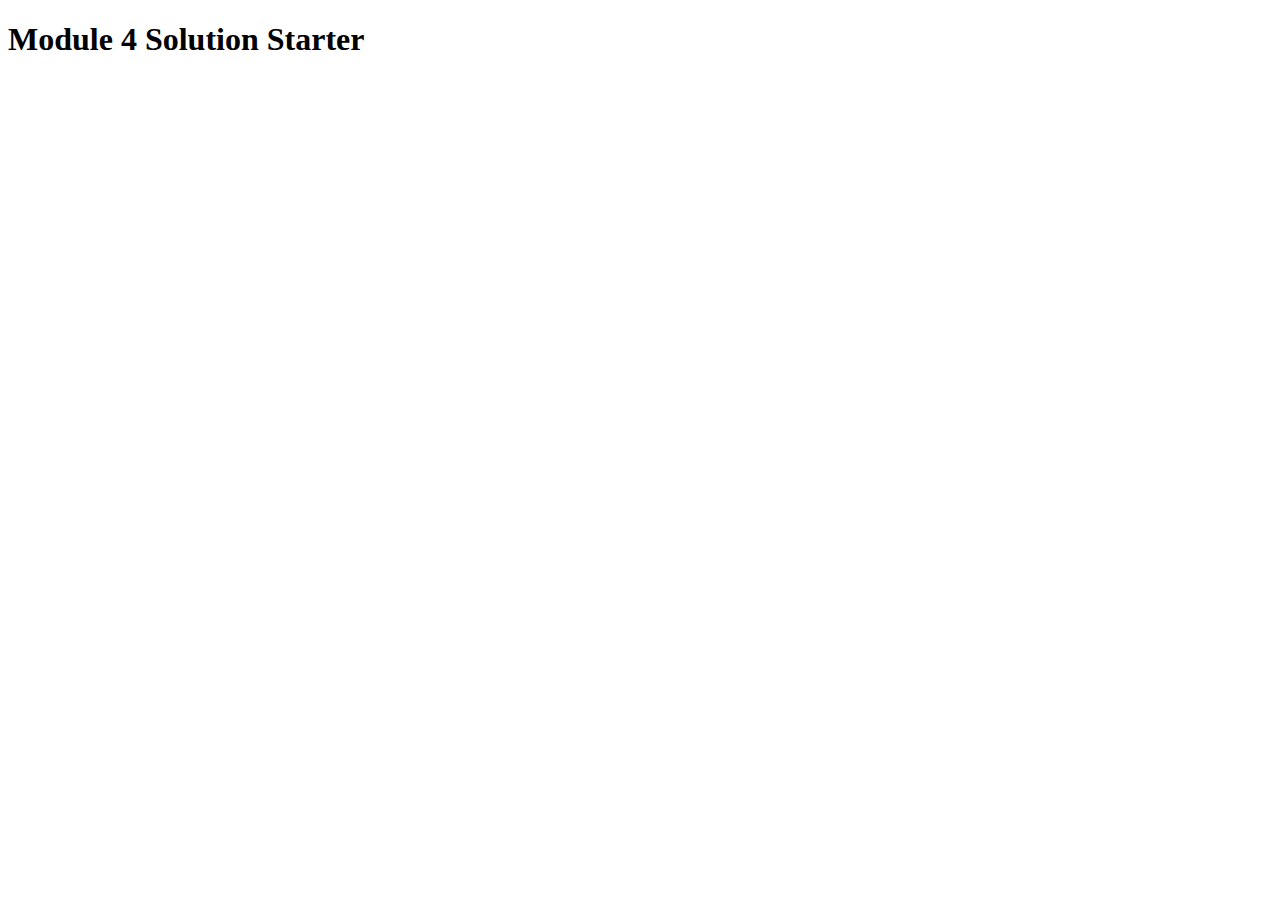
<file: Module-4-Solution/index.html>
<!DOCTYPE html>
<html>
<head>
  <meta charset="utf-8">
  <title>Module 4 Solution Starter</title>
  <script src="SpeakHello.js"></script>
  <script src="SpeakGoodBye.js"></script>
  <script src="script.js"></script>
</head>
<body>
  <h1>Module 4 Solution Starter</h1>
</body>
</html>
</file>
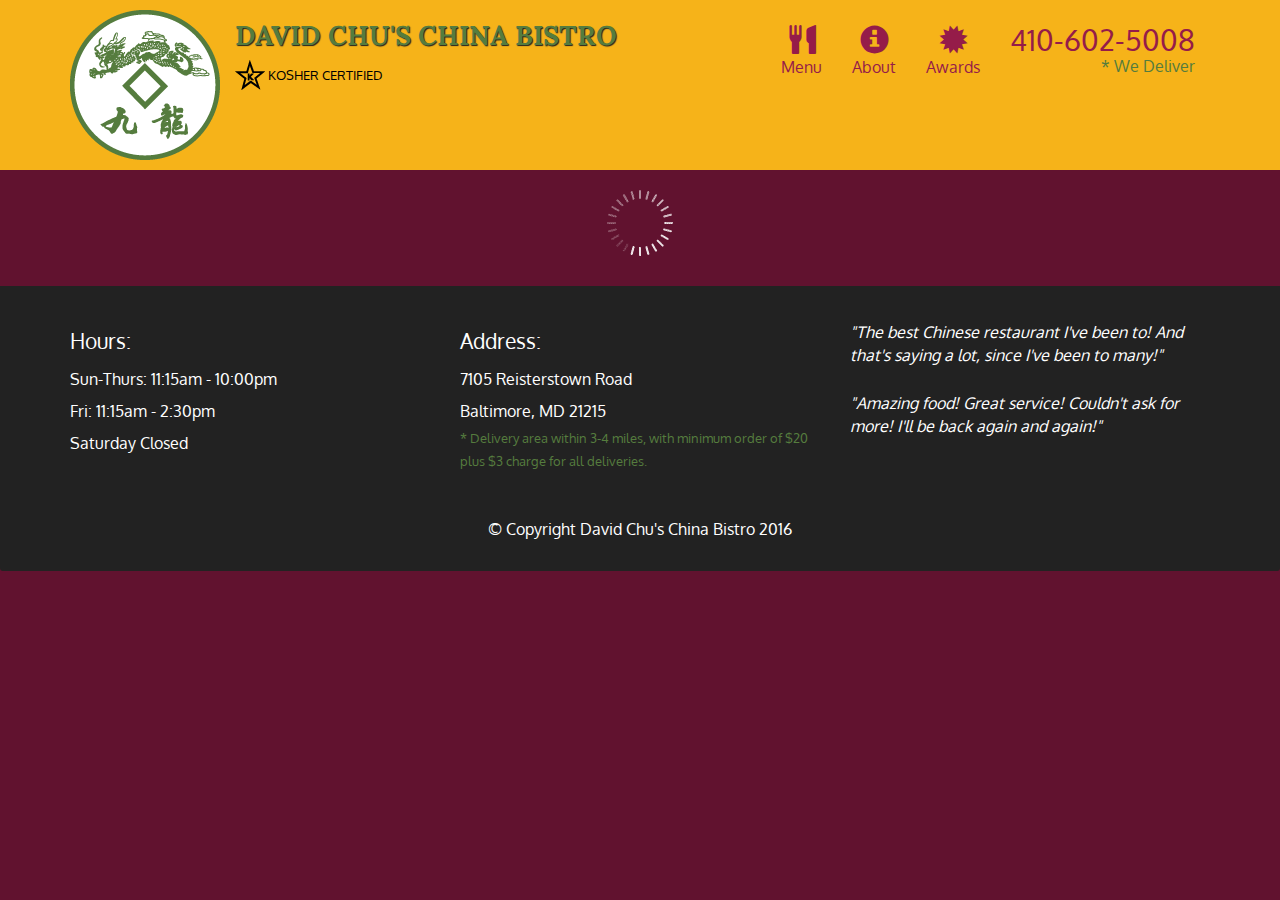
<file: Module-5-Solution/index.html>
<!doctype html>
<html lang="en">
  <head>
    <meta charset="utf-8">
    <meta http-equiv="X-UA-Compatible" content="IE=edge">
    <meta name="viewport" content="width=device-width, initial-scale=1">
    <title>David Chu's China Bistro</title>
    <link rel="stylesheet" href="css/bootstrap.min.css">
    <link rel="stylesheet" href="css/styles.css">
    <link href='https://fonts.googleapis.com/css?family=Oxygen:400,300,700' rel='stylesheet' type='text/css'>
    <link href='https://fonts.googleapis.com/css?family=Lora' rel='stylesheet' type='text/css'>
  </head>
<body>
  <header>
    <nav id="header-nav" class="navbar navbar-default">
      <div class="container">
        <div class="navbar-header">
          <a href="index.html" class="pull-left visible-md visible-lg">
            <div id="logo-img" alt="Logo image"></div>
          </a>

          <div class="navbar-brand">
            <a href="index.html"><h1>David Chu's China Bistro</h1></a>
            <p>
              <img src="images/star-k-logo.png" alt="Kosher certification">
              <span>Kosher Certified</span>
            </p>
          </div>

          <button id="navbarToggle" type="button" class="navbar-toggle collapsed" data-toggle="collapse" data-target="#collapsable-nav" aria-expanded="false">
            <span class="sr-only">Toggle navigation</span>
            <span class="icon-bar"></span>
            <span class="icon-bar"></span>
            <span class="icon-bar"></span>
          </button>
        </div>
        
        <div id="collapsable-nav" class="collapse navbar-collapse">
           <ul id="nav-list" class="nav navbar-nav navbar-right">
            <li id="navHomeButton" class="visible-xs active">
              <a href="index.html">
                <span class="glyphicon glyphicon-home"></span> Home</a>
            </li>
            <li id="navMenuButton">
              <a href="#" onclick="$dc.loadMenuCategories();">
                <span class="glyphicon glyphicon-cutlery"></span><br class="hidden-xs"> Menu</a>
            </li>
            <li>
              <a href="#">
                <span class="glyphicon glyphicon-info-sign"></span><br class="hidden-xs"> About</a>
            </li>
            <li>
              <a href="#">
                <span class="glyphicon glyphicon-certificate"></span><br class="hidden-xs"> Awards</a>
            </li>
            <li id="phone" class="hidden-xs">
              <a href="tel:410-602-5008">
                <span>410-602-5008</span></a><div>* We Deliver</div>
            </li>
          </ul><!-- #nav-list -->
        </div><!-- .collapse .navbar-collapse -->
      </div><!-- .container -->
    </nav><!-- #header-nav -->
  </header>

  <div id="call-btn" class="visible-xs">
    <a class="btn" href="tel:410-602-5008">
    <span class="glyphicon glyphicon-earphone"></span>
    410-602-5008
    </a>
  </div>
  <div id="xs-deliver" class="text-center visible-xs">* We Deliver</div>

  <div id="main-content" class="container"></div>

  <footer class="panel-footer">
    <div class="container">
      <div class="row">
        <section id="hours" class="col-sm-4">
          <span>Hours:</span><br>
          Sun-Thurs: 11:15am - 10:00pm<br>
          Fri: 11:15am - 2:30pm<br>
          Saturday Closed
          <hr class="visible-xs">
        </section>
        <section id="address" class="col-sm-4">
          <span>Address:</span><br>
          7105 Reisterstown Road<br>
          Baltimore, MD 21215
          <p>* Delivery area within 3-4 miles, with minimum order of $20 plus $3 charge for all deliveries.</p>
          <hr class="visible-xs">
        </section>
        <section id="testimonials" class="col-sm-4">
          <p>"The best Chinese restaurant I've been to! And that's saying a lot, since I've been to many!"</p>
          <p>"Amazing food! Great service! Couldn't ask for more! I'll be back again and again!"</p>
        </section>
      </div>
      <div class="text-center">&copy; Copyright David Chu's China Bistro 2016</div>
    </div>
  </footer>

  <!-- jQuery (Bootstrap JS plugins depend on it) -->
  <script src="js/jquery-2.1.4.min.js"></script>
  <script src="js/bootstrap.min.js"></script>
  <script src="js/ajax-utils.js"></script>
  <script src="js/script.js"></script>
</body>
</html>
</file>
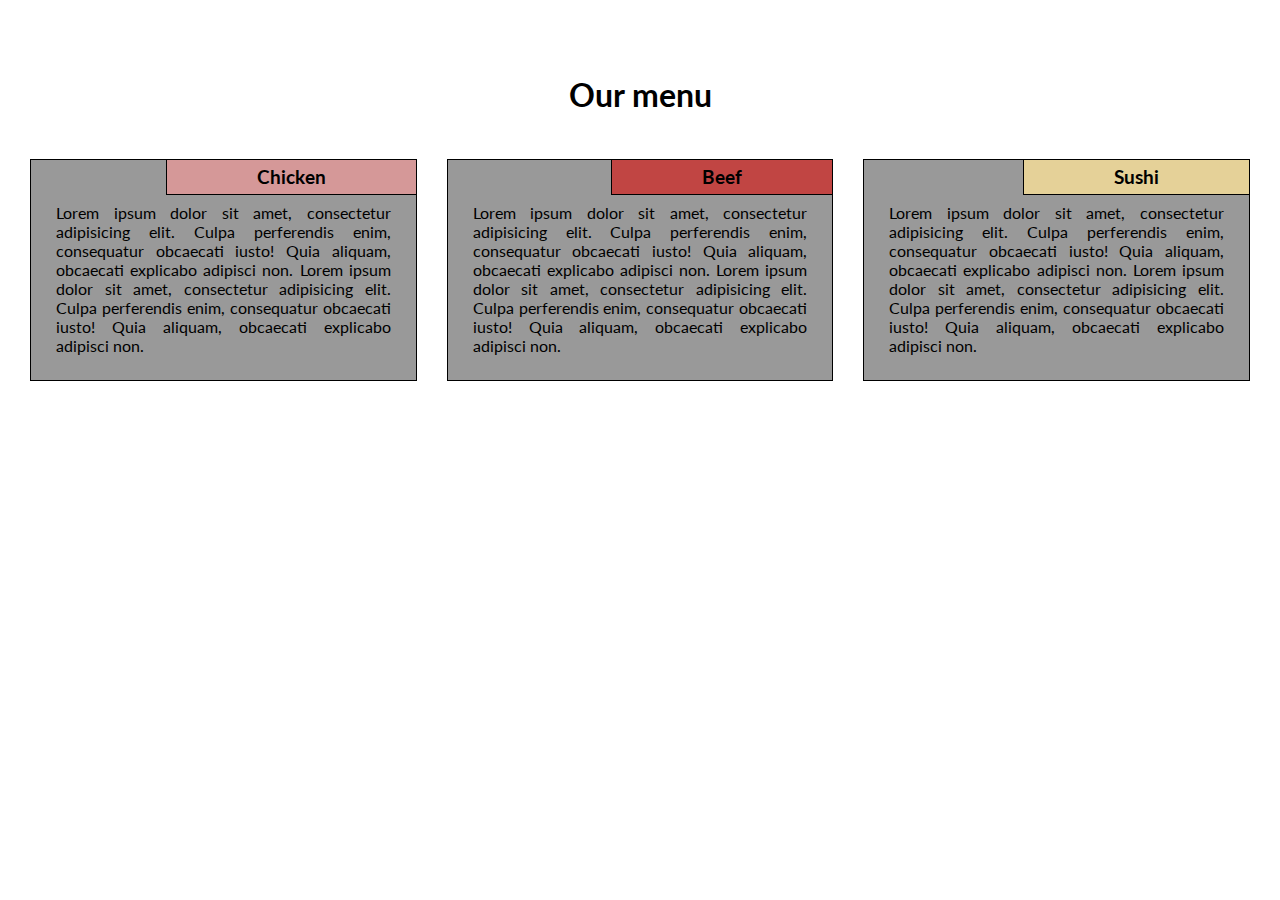
<file: module2solution.html>
<!DOCTYPE html>
<html>
<head>
  <meta charset="utf-8">
  <meta name="viewport" content="width=device-width, initial-scale=1">
  <title>Assignment-Module-2</title>
  <link href="https://fonts.googleapis.com/css?family=Lato" rel="stylesheet">
  <link rel="stylesheet" href="styles.css">
</head>
<body>
  <div class="container">
    <div class="row">

    <h1 class="menu">Our menu</h1>
      <div class="col-lg-4">
        <div class="item">
          <div class="item-title" id="title-one">
            <h3>Chicken</h3>
          </div>
          <p>
            Lorem ipsum dolor sit amet, consectetur adipisicing elit. Culpa perferendis enim, consequatur obcaecati iusto! Quia aliquam, obcaecati explicabo adipisci non. Lorem ipsum dolor sit amet, consectetur adipisicing elit. Culpa perferendis enim, consequatur obcaecati iusto! Quia aliquam, obcaecati explicabo adipisci non.
          </p>
        </div>
      </div>
      <div class="col-lg-4">
        <div class="item">
         <div class="item-title" id="title-two">
          <h3>Beef</h3>
        </div>
        <p>
          Lorem ipsum dolor sit amet, consectetur adipisicing elit. Culpa perferendis enim, consequatur obcaecati iusto! Quia aliquam, obcaecati explicabo adipisci non. Lorem ipsum dolor sit amet, consectetur adipisicing elit. Culpa perferendis enim, consequatur obcaecati iusto! Quia aliquam, obcaecati explicabo adipisci non.
        </p>
      </div>
    </div>
    <div class="col-lg-4 col-lg-tablet">
      <div class="item">
       <div class="item-title" id="title-three">
        <h3>Sushi</h3>
      </div>
      <p>
        Lorem ipsum dolor sit amet, consectetur adipisicing elit. Culpa perferendis enim, consequatur obcaecati iusto! Quia aliquam, obcaecati explicabo adipisci non. Lorem ipsum dolor sit amet, consectetur adipisicing elit. Culpa perferendis enim, consequatur obcaecati iusto! Quia aliquam, obcaecati explicabo adipisci non.
      </p>
    </div>
  </div>

</div>
</div>
</body>
</html>
</file>
<file: Module-5-Solution/css/styles.css>
body {
  font-size: 16px;
  color: #fff;
  background-color: #61122f;
  font-family: 'Oxygen', sans-serif;
}

/** HEADER **/
#header-nav {
  background-color: #f6b319;
  border-radius: 0;
  border: 0;
}

#logo-img {
  background: url('../images/restaurant-logo_large.png') no-repeat;
  width: 150px;
  height: 150px;
  margin: 10px 15px 10px 0;
}

.navbar-brand {
  padding-top: 25px;
}
.navbar-brand h1 { /* Restaurant name */
  font-family: 'Lora', serif;
  color: #557c3e;
  font-size: 1.5em;
  text-transform: uppercase;
  font-weight: bold;
  text-shadow: 1px 1px 1px #222;
  margin-top: 0;
  margin-bottom: 0;
  line-height: .75;
}
.navbar-brand a:hover, .navbar-brand a:focus {
  text-decoration: none;
}
.navbar-brand p { /* Kosher cert */
  color: #000;
  text-transform: uppercase;
  font-size: .7em;
  margin-top: 15px;
}
.navbar-brand p span { /* Star-K */
  vertical-align: middle;
}

#nav-list {
  margin-top: 10px;
}
#nav-list a {
  color: #951C49;
  text-align: center;
}
#nav-list a:hover {
  background: #E7E7E7;
}
#nav-list a span {
  font-size: 1.8em;
}

#phone {
  margin-top: 5px;
}
#phone a { /* Phone number */
  text-align: right;
  padding-bottom: 0;
}
#phone div { /* We Deliver */
  color: #557c3e;
  text-align: right;
  padding-right: 15px;
}

.navbar-header button.navbar-toggle, .navbar-header .icon-bar {
  border: 1px solid #61122f;
}
.navbar-header button.navbar-toggle {
  clear: both;
  margin-top: -30px;
}
/* END HEADER */

/* FOOTER */
.panel-footer {
  margin-top: 30px;
  padding-top: 35px;
  padding-bottom: 30px;
  background-color: #222;
  border-top: 0;
}
.panel-footer div.row {
  margin-bottom: 35px;
}
#hours, #address {
  line-height: 2;
}
#hours > span, #address > span {
  font-size: 1.3em;
}
#address p {
  color: #557c3e;
  font-size: .8em;
  line-height: 1.8;
}
#testimonials {
  font-style: italic;
}
#testimonials p:nth-child(2) {
  margin-top: 25px;
}
/* END FOOTER */



/* HOME PAGE */
.container .jumbotron {
  box-shadow: 0 0 50px #3F0C1F;
  border: 2px solid #3F0C1F;
}

#menu-tile, #specials-tile, #map-tile {
  height: 250px;
  width: 100%;
  margin-bottom: 15px;
  position: relative;
  border: 2px solid #3F0C1F;
  overflow: hidden;
}
#menu-tile:hover, #specials-tile:hover, #map-tile:hover {
  box-shadow: 0 1px 5px 1px #cccccc;
}
#menu-tile {
  background: url('../images/menu-tile.jpg') no-repeat;
  background-position: center;
}
#specials-tile {
  background: url('../images/specials-tile.jpg') no-repeat;
  background-position: center;
}
#menu-tile span, #specials-tile span, #map-tile span {
  position: absolute;
  bottom: 0;
  right: 0;
  width: 100%;
  text-align: center;
  font-size: 1.6em;
  text-transform: uppercase;
  background-color: #000;
  color: #fff;
  opacity: .8;
}
/* END HOME PAGE */

/* MENU CATEGORIES PAGE */
.category-tile { 
  position: relative;
  border: 2px solid #3F0C1F;
  overflow: hidden;
  width: 200px;
  height: 200px;
  margin: 0 auto 15px;
}
.category-tile span {
  position: absolute;
  bottom: 0;
  right: 0;
  width: 100%;
  text-align: center;
  font-size: 1.2em;
  text-transform: uppercase;
  background-color: #000;
  color: #fff;
  opacity: .8;
}
.category-tile:hover {
  box-shadow: 0 1px 5px 1px #cccccc;
}

#menu-categories-title + div {
  margin-bottom: 50px;
}
/* END MENU CATEGORIES PAGE */

/* SINGLE CATEGORY PAGE */
.menu-item-tile {
  margin-bottom: 25px;
}
.menu-item-tile hr {
  width: 80%;
}
.menu-item-tile .menu-item-price {
  font-size: 1.1em;
  text-align: right;
  margin-top: -15px;
  margin-right: -15px;
}
.menu-item-tile .menu-item-price span {
  font-size: .6em;
}
.menu-item-photo {
  position: relative;
  border: 2px solid #3F0C1F; 
  overflow: hidden;
  padding: 0;
  margin-right: -15px;
  margin-left: auto;
  margin-bottom: 20px;
  max-width: 250px;
}
.menu-item-photo div {
  position: absolute;
  bottom: 0;
  right: 0;
  width: 80px;
  background-color: #557c3e;
  text-align: center;
}
.menu-item-description {
  padding-right: 30px;
}
h3.menu-item-title {
  margin: 0 0 10px;
}
.menu-item-details {
  font-size: .9em;
  font-style: italic;
}
/* END SINGLE CATEGORY PAGE */


/********** Large devices only **********/
@media (min-width: 1200px) {
  .container .jumbotron {
    background: url('../images/jumbotron_1200.jpg') no-repeat;
    height: 675px;
  }
}

/********** Medium devices only **********/
@media (min-width: 992px) and (max-width: 1199px) {
  /* Header */
  #logo-img {
    background: url('../images/restaurant-logo_medium.png') no-repeat;
    width: 100px;
    height: 100px;
    margin: 5px 5px 5px 0;
  }
  /* End Header */

  /* Home Page */
  .container .jumbotron {
    background: url('../images/jumbotron_992.jpg') no-repeat;
    height: 558px;
  }
  /* End Home Page */
}

/********** Small devices only **********/
@media (min-width: 768px) and (max-width: 991px) {
  /* Home Page */
  .container .jumbotron {
    background: url('../images/jumbotron_768.jpg') no-repeat;
    height: 432px;
  }
  /* End Home Page */
}

/********** Extra small devices only **********/
@media (max-width: 767px) {
  /* Header */
  .navbar-brand {
    padding-top: 10px;
    height: 80px;
  }
  .navbar-brand h1 { /* Restaurant name */
    padding-top: 10px;
    font-size: 5vw; /* 1vw = 1% of viewport width */
  }
  .navbar-brand p { /* Kosher cert */
    font-size: .6em;
    margin-top: 12px;
  }
  .navbar-brand p img { /* Star-K */
    height: 20px;
  }

  #collapsable-nav a { /* Collapsed nav menu text */
    font-size: 1.2em;
  }
  #collapsable-nav a span { /* Collapsed nav menu glyph */
    font-size: 1em;
    margin-right: 5px;
  }

  #call-btn > a {
    font-size: 1.5em;
    display: block;
    margin: 0 20px;
    padding: 10px;
    border: 2px solid #fff;
    background-color: #f6b319;
    color: #951c49;
  }
  #xs-deliver {
    margin-top: 5px;
    font-size: .7em;
    letter-spacing: .1em;
    text-transform: uppercase;
  }
  /* End Header */

  /* Footer */
  .panel-footer section {
    margin-bottom: 30px;
    text-align: center;
  }
  .panel-footer section:nth-child(3) {
    margin-bottom: 0; /* margin already exists on the whole row */
  }
  .panel-footer section hr {
    width: 50%;
  }
  /* End Footer */

  /* Home Page */
  .container .jumbotron {
    margin-top: 30px;
    padding: 0;
  }
  #menu-tile, #specials-tile {
    width: 360px;
    margin: 0 auto 15px;
  }

  .menu-item-photo {
    margin-right: auto;
  }
  .menu-item-tile .menu-item-price {
    text-align: center;
  }
  .menu-item-description {
    text-align: center;;
  }
}


/********** Super extra small devices Only :-) (e.g., iPhone 4) **********/
@media (max-width: 479px) {
  /* Header */
  .navbar-brand h1 { /* Restaurant name */
    padding-top: 5px;
    font-size: 6vw;
  }
  /* End Header */
  
  /* Home page */
  #menu-tile, #specials-tile {
    width: 280px;
    margin: 0 auto 15px;
  }

  .col-xxs-12 {
    position: relative;
    min-height: 1px;
    padding-right: 15px;
    padding-left: 15px;
    float: left;
    width: 100%;
  }
}
</file>
<file: styles.css>
*{
  box-sizing: border-box;
  margin:0;
  padding:0;
}

body{
  font-family: 'Lato', sans-serif;  
}

.row{
  width: 100%;
}

.menu{
  text-align: center;
  margin-bottom: 30px;
}

.container{
 position: relative;
 top:60px;
 margin: 15px; 
}

.item{
  position: relative;
  top: 0;
  background-color:#999999;
  margin: 15px;
  padding: 25px;
  border: 1px solid #000;
}

.item p{
  margin-top: 18px;
  text-align: justify;
  font-size:100%;
}

.item-title{
  position: absolute;
  top:0;
  right: 0px;
  background: green; 
  padding: 6px 90px;
  border-left: 1px solid #000;
  border-bottom: 1px solid #000;
}

#title-one {
  background-color: #D59898;
} 

#title-two{
  background-color: #C14543;
}

#title-three{
  background-color: #E5D198;
}

/* Simple Responsive Framework. */
/*------ Desktop ------*/
@media (min-width: 992px){
  .col-lg-1, .col-lg-2, .col-lg-3, .col-lg-4, .col-lg-5, .col-lg-6, .col-lg-7, .col-lg-8, .col-lg-9, .col-lg-10, .col-lg-11, .col-lg-12 {
    float: left;  
  }
  .col-lg-1 {
    width: 8.33%;
  }
  .col-lg-2 {
    width: 16.66%;
  }
  .col-lg-3 {
    width: 25%;
  }
  .col-lg-4 {
    width: 33.33%;
  }
  .col-lg-5 {
    width: 41.66%;
  }
  .col-lg-6 {
    width: 50%;
  }
  .col-lg-7 {
    width: 58.33%;
  }
  .col-lg-8 {
    width: 66.66%;
  }
  .col-lg-9 {
    width: 74.99%;
  }
  .col-lg-10 {
    width: 83.33%;
  }
  .col-lg-11 {
    width: 91.66%;
  }
  .col-lg-12 {
    width: 100%;
  }

}


/*------ Tablet ------*/
@media (min-width: 768px) and (max-width: 991px){
  .col-lg-4 {
    width: 50%;
    float: left;
  }
  .col-lg-tablet{
   width: 100%;
   float: left;
 }
}


/*------ Mobile ------*/
@media (max-width: 767px){
  .col-lg-4{
    width: 100%;
    float: left;
  }
}
</file>
